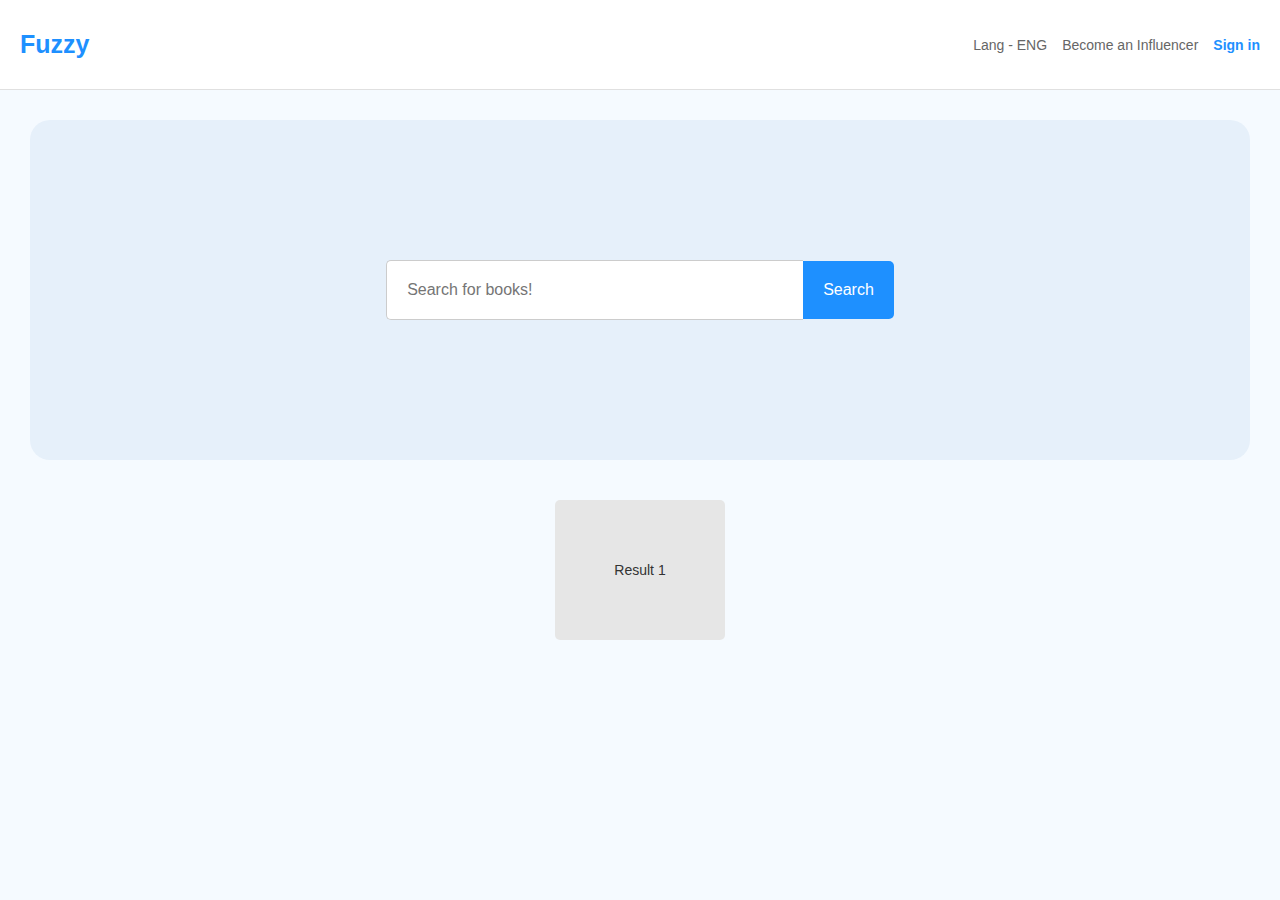
<file: Lecture15_Pr(JS)/index.html>
<!DOCTYPE html>
<html lang="en">
<head>
    <meta charset="UTF-8">
    <meta name="viewport" content="width=device-width, initial-scale=1.0">
    <title>Fuzzy - Books Search</title>
    <link rel="stylesheet" href="styles.css">
</head>
<body>
    <div class="header">
        <div class="logo">Fuzzy</div>
        <div class="nav-links">
            <a href="#">Lang - ENG</a>
            <a href="#">Become an Influencer</a>
            <a href="#" class="join">Sign in</a>
        </div>
    </div>

    <div class="search-section">
        <input type="text" id="searchInput" placeholder="Search for books!">
        <button onclick="searchBooks()">Search</button>
    </div>

    <div class="results" id="results">

        <div class="card" id="card1">Result 1</div>
        <!-- <div class="card" id="card2">Result 2</div>
        <div class="card" id="card3">Result 3</div>
         -->
    </div>

    <script src="scripts.js"></script>
</body>
</html>
</file>
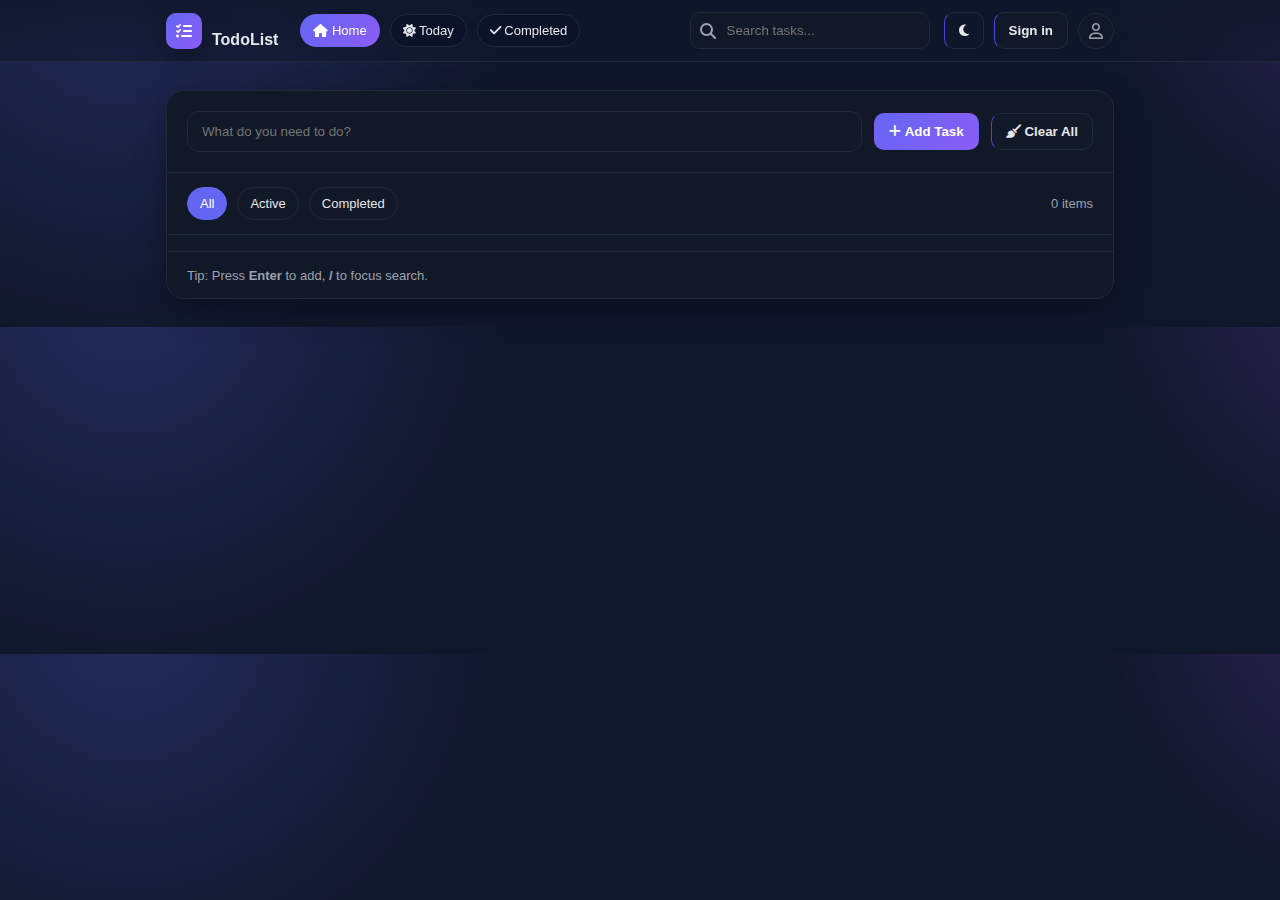
<file: Lecture18Pr(To_do_List_pro )/index.html>
<!DOCTYPE html>
<html lang="en">

<head>
    <meta charset="UTF-8" />
    <meta name="viewport" content="width=device-width, initial-scale=1" />
    <title>To-Do List Pro</title>
   


    <link href="https://cdnjs.cloudflare.com/ajax/libs/font-awesome/6.5.0/css/all.min.css" rel="stylesheet">

    <link rel="stylesheet" href="style.css">
     
</head>

<body>

    <nav class="nav" id="nav">
        <div class="nav-wrap">
            <div class="brand">
                <div class="logo"><i class="fa-solid fa-list-check"></i></div>
                <div>TodoList</div>
            </div>

            <div class="nav-links">
                <button class="chip active" data-link="home"><i class="fa-solid fa-house"></i> Home</button>
                <button class="chip" data-link="today"><i class="fa-solid fa-sun"></i> Today</button>
                <button class="chip" data-link="completed"><i class="fa-solid fa-check"></i> Completed</button>
            </div>

            <div class="spacer"></div>

            <div class="search">
                <i class="fa-solid fa-magnifying-glass"></i>
                <input id="search" type="text" placeholder="Search tasks...">
            </div>

            <div class="actions">
                <button id="theme" class="btn ghost" title="Toggle theme"><i class="fa-solid fa-moon"></i></button>
                <button class="btn">Sign in</button>
                <div class="avatar"><i class="fa-regular fa-user"></i></div>
            </div>
        </div>
    </nav>


    <main class="wrap">
        <section class="card">
            <div class="header">
                <input id="newTask" type="text" placeholder="What do you need to do?" />
                <button id="add" class="btn primary"><i class="fa-solid fa-plus"></i> Add Task</button>
                <button id="clearAll" class="btn"><i class="fa-solid fa-broom"></i> Clear All</button>
            </div>

            <div class="toolbar">
                <div class="pill active" data-filter="all">All</div>
                <div class="pill" data-filter="active">Active</div>
                <div class="pill" data-filter="done">Completed</div>
                <span class="muted" id="count">0 items</span>
            </div>

            <div class="list" id="list"></div>

            <div class="footer">
                <span class="muted">Tip: Press <b>Enter</b> to add, <b>/</b> to focus search.</span>
            </div>
        </section>
    </main>


    <script src="script.js"></script>
</body>

</html>
</file>
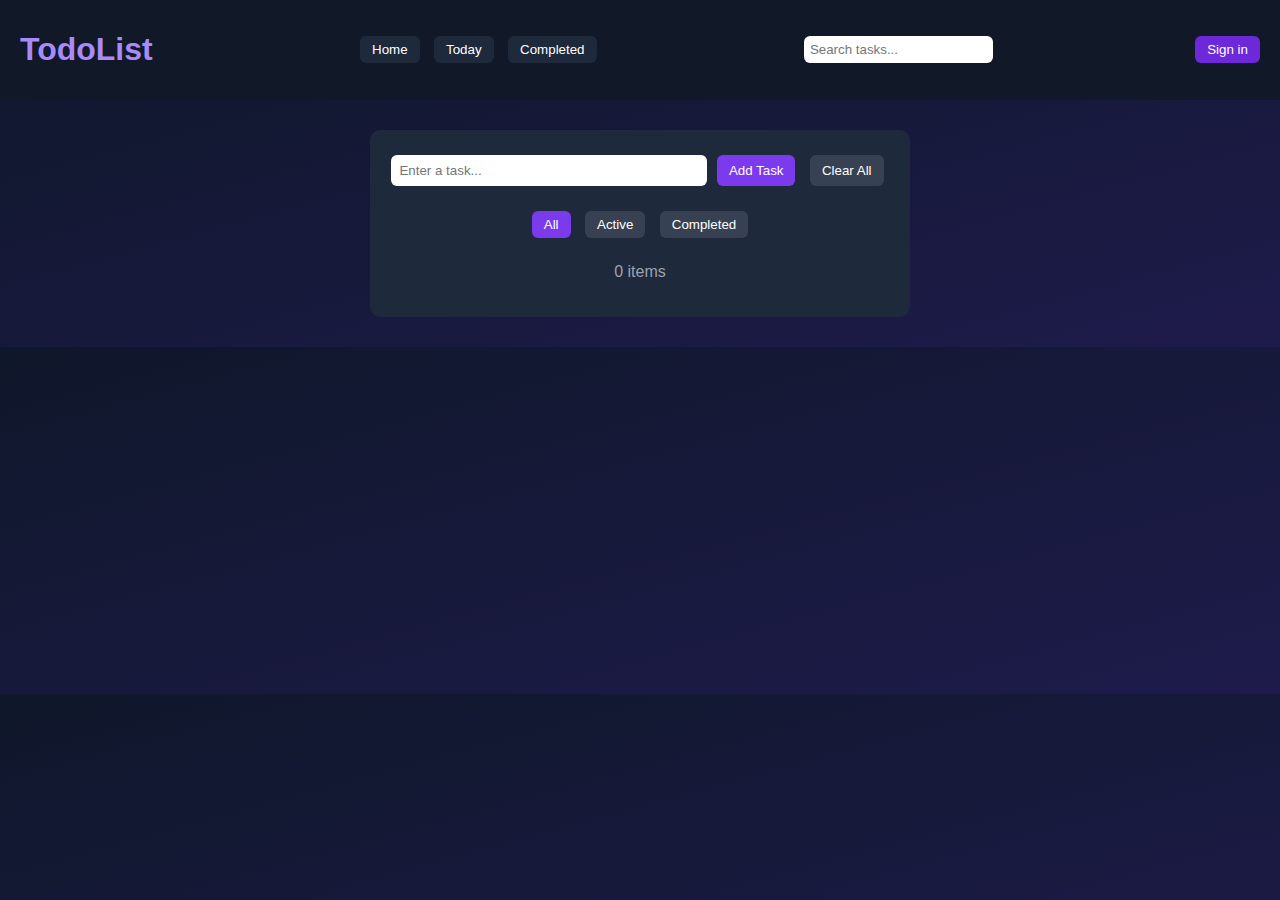
<file: PR_(To_do_List_pro )/index.html>
<!DOCTYPE html>
<html lang="en">
<head>
  <meta charset="UTF-8">
  <meta name="viewport" content="width=device-width, initial-scale=1.0">
  <title>To-Do List Pro</title>
  <link rel="stylesheet" href="style.css">
</head>
<body>
  <header class="navbar">
    <h1 class="logo">TodoList</h1>
    <nav>
      <button class="nav-btn">Home</button>
      <button class="nav-btn">Today</button>
      <button class="nav-btn">Completed</button>
    </nav>
    <input type="text" id="searchBox" placeholder="Search tasks...">
    <button id="signInBtn">Sign in</button>
  </header>

  <main class="main">
    <div class="todo-box">
      <input type="text" id="taskInput" placeholder="Enter a task...">
      <button id="addBtn">Add Task</button>
      <button id="clearBtn">Clear All</button>

      <div class="filters">
        <button class="filter-btn active" data-filter="all">All</button>
        <button class="filter-btn" data-filter="active">Active</button>
        <button class="filter-btn" data-filter="completed">Completed</button>
      </div>

      <ul id="taskList"></ul>
      <p id="taskCount">0 items</p>
    </div>
  </main>

  <script src="script.js"></script>
</body>
</html>
</file>
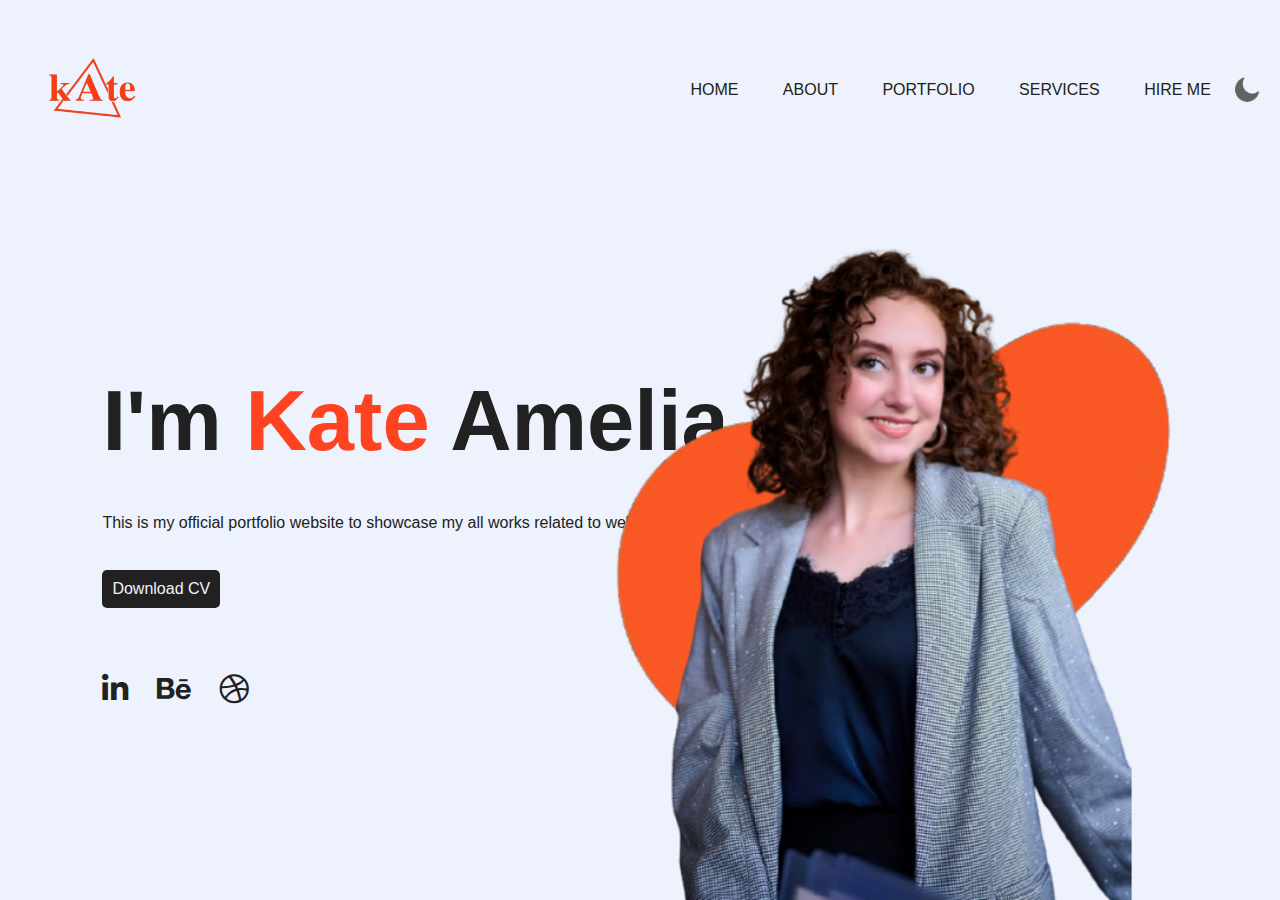
<file: PR_Website DARK MODE/index.html>
<!DOCTYPE html>
<html lang="en">
<head>
    <meta charset="UTF-8">
    <meta name="viewport" content="width=device-width, initial-scale=1.0">
    <title>Portfolio Website</title>
    <link rel="stylesheet" href="style.css">
    <link rel="stylesheet" href="https://cdnjs.cloudflare.com/ajax/libs/font-awesome/5.15.3/css/all.min.css">
</head>
<body>
    <div class="hero">
        <nav>
            <img src="kAte_logo.png" class="logo">
            <ul>
                <li><a href="#">HOME</a></li>
                <li><a href="#">ABOUT</a></li>
                <li><a href="#">PORTFOLIO</a></li>
                <li><a href="#">SERVICES</a></li>
                <li><a href="#">HIRE ME</a></li>
            </ul>
            <img src="moon.png" id="icon">
        </nav>

        <div class="info">
            <h1>I'm <span>Kate </span> Amelia</h1>
            <p>This is my official portfolio website to showcase my all works related to web development and UI design.</p>
            <a href="#">Download CV</a>
        </div>

        <div class="img-box">
            <img src="pattern.jpg.png" class="back-img">
            <img src="girl.jpg.png" class="main-img">
        </div>

        <div class="social-links">
            <a href="#"><i class="fab fa-linkedin-in"></i></a>
            <a href="#"><i class="fab fa-behance"></i></a>
            <a href="#"><i class="fab fa-dribbble"></i></a>
        </div>
    </div>
    
    <script src="script.js"></script>
</body>
</html>
</file>
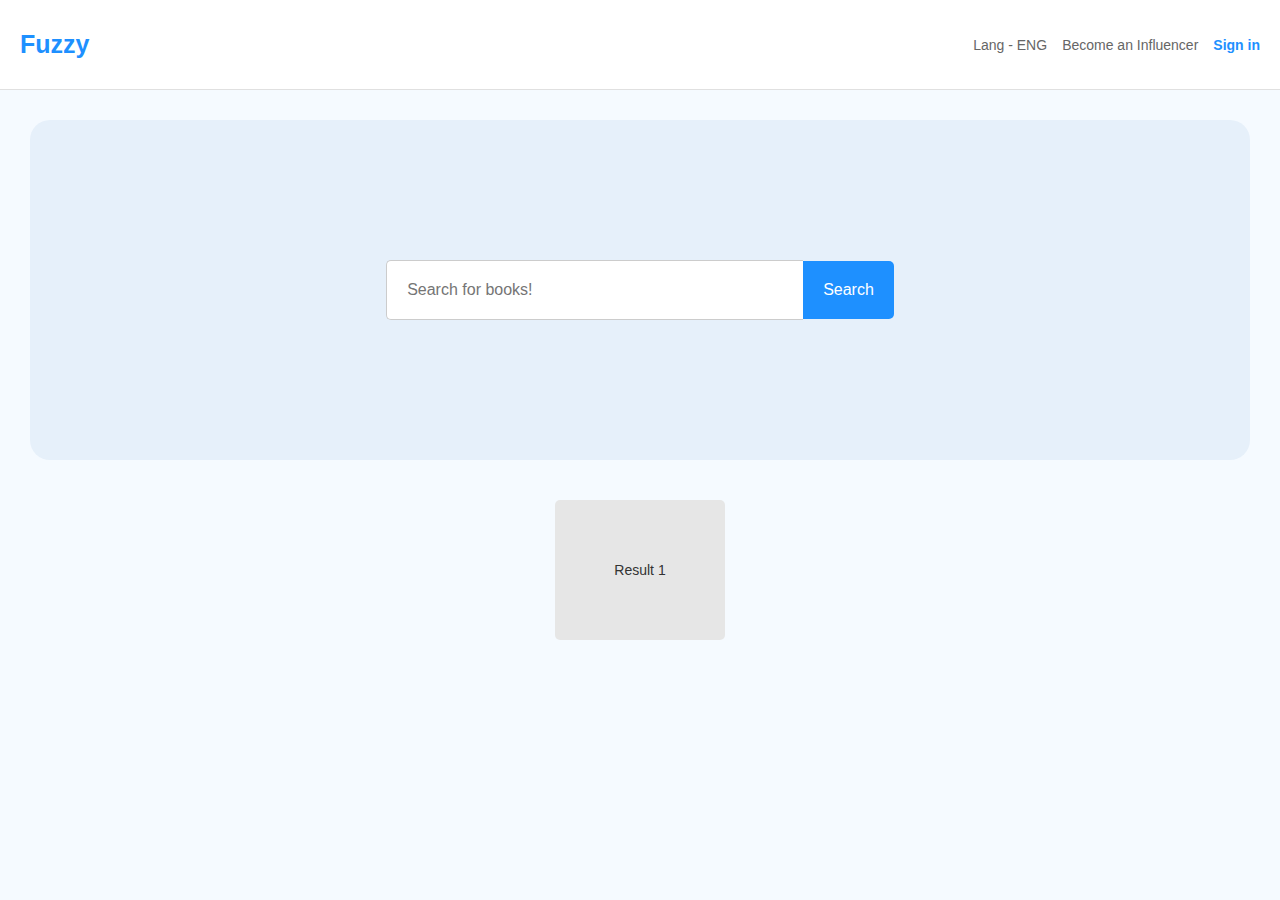
<file: Fuzzy_Pr(JS)/Project_Fuzzy.html>
<!DOCTYPE html>
<html lang="en">
<head>
    <meta charset="UTF-8">
    <meta name="viewport" content="width=device-width, initial-scale=1.0">
    <title>Fuzzy - Books Search</title>
    <link rel="stylesheet" href="styles.css">
</head>
<body>
    <div class="header">
        <div class="logo">Fuzzy</div>
        <div class="nav-links">
            <a href="#">Lang - ENG</a>
            <a href="#">Become an Influencer</a>
            <a href="#" class="join">Sign in</a>
        </div>
    </div>

    <div class="search-section">
        <input type="text" id="searchInput" placeholder="Search for books!">
        <button onclick="searchBooks()">Search</button>
    </div>

    <div class="results" id="results">

        <div class="card" id="card1">Result 1</div>
        <!-- <div class="card" id="card2">Result 2</div>
        <div class="card" id="card3">Result 3</div>
         -->
    </div>

    <script src="scripts.js"></script>
</body>
</html>
</file>
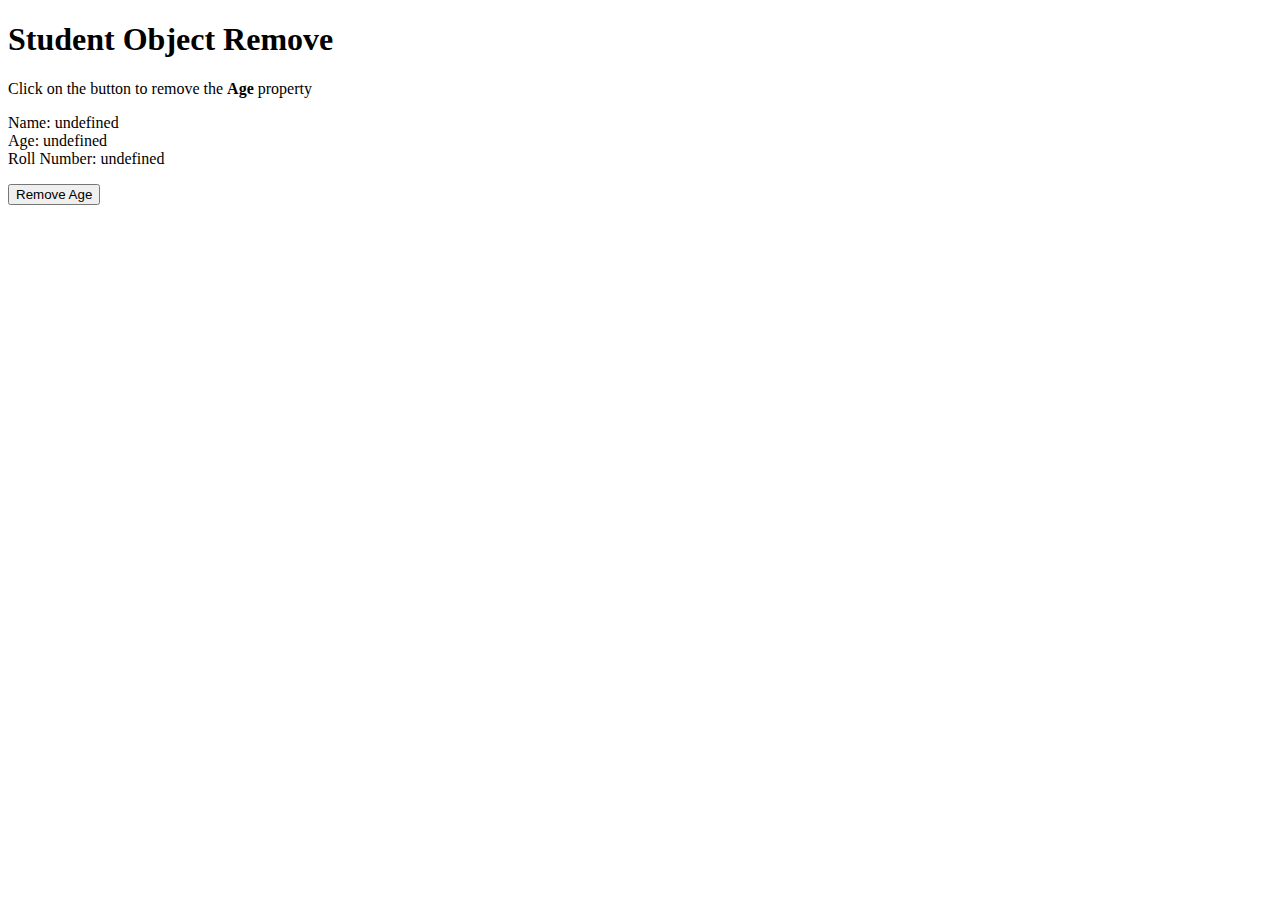
<file: Lecture16_Age/Age_Dlt.html>
<!DOCTYPE html>
<html lang="en">

<head>
    <meta charset="UTF-8">
    <meta name="viewport" content="width=device-width, initial-scale=1.0">
    <title>Student Object Remove</title>
    
</head>
<body>
    <h1>Student Object Remove</h1>
    <p>Click on the button to remove the <b>Age</b> property</p>
    <p id="demo"></p>
    <button onclick="removeAge()">Remove Age</button>

    <script>
        let student = {
            Name: "Prachi",
            Age: 19,
            Rollno: 29,
        };

function displayStudent() {
    let result = "Name: " + student.name + "<br>Age: " + student.age + "<br>Roll Number: " + student.rollno;
    document.getElementById("demo").innerHTML = result;

     }

        function removeAge() {
            if (student.hasOwnProperty('age')) {
                delete student.age;
            }
            displayStudent();
        }
        displayStudent();
    </script>
</body>

</html>
</file>
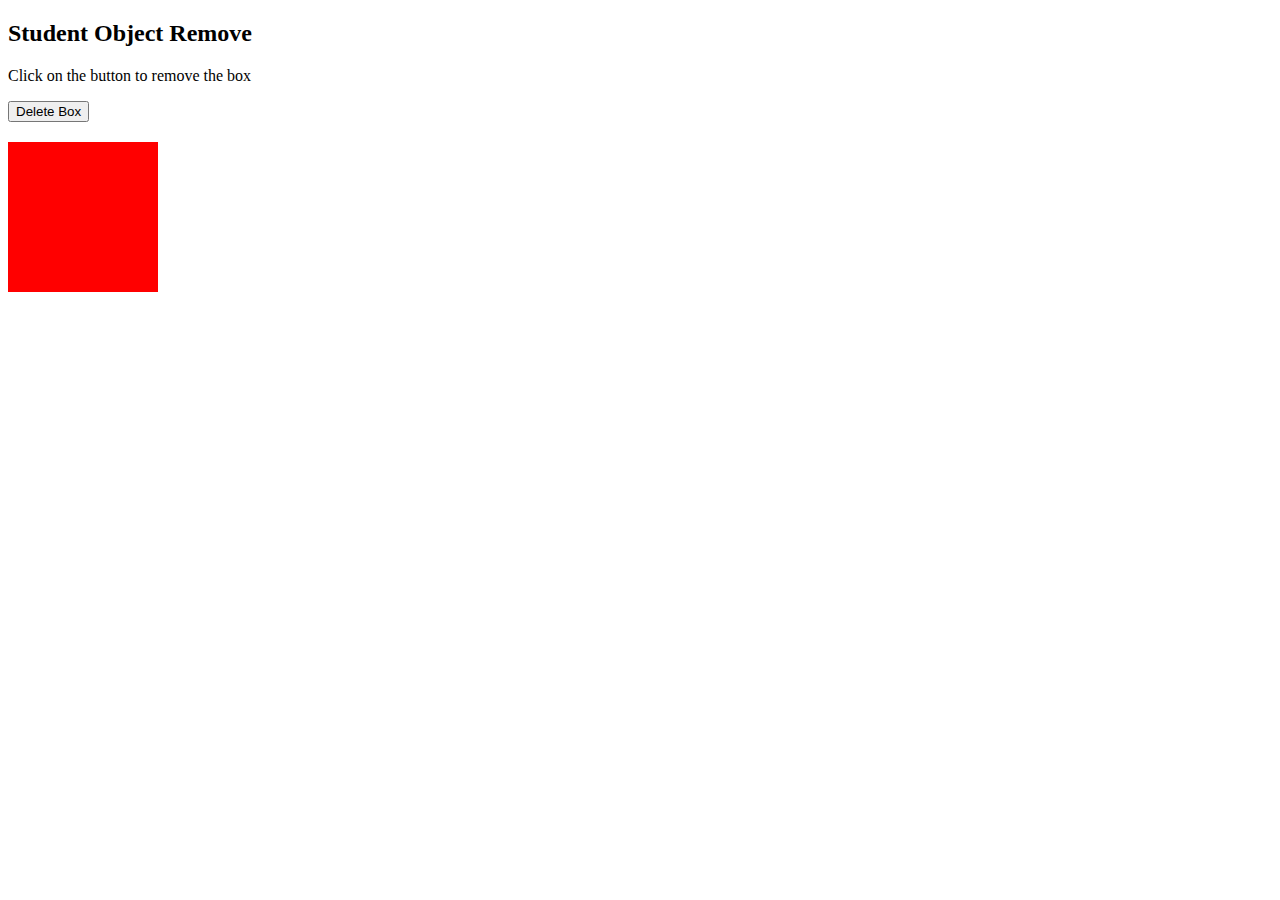
<file: Lecture16_Age/box_remove.html>
<!DOCTYPE html>
<html>
<head>
    <title>Button Click</title>
    
</head>
<body>
    <h2>Student Object Remove</h2>
    <p>Click on the button to remove the box</p>

<button onclick="deleteBox()">Delete Box</button>
<div id="box" style="width:150px; height:150px; background-color:red; margin-top:20px;"></div>

<script>
    function deleteBox() {
        var box = document.getElementById("box");
        box.remove(); 
    }
</script>
</body>
</html>
</file>
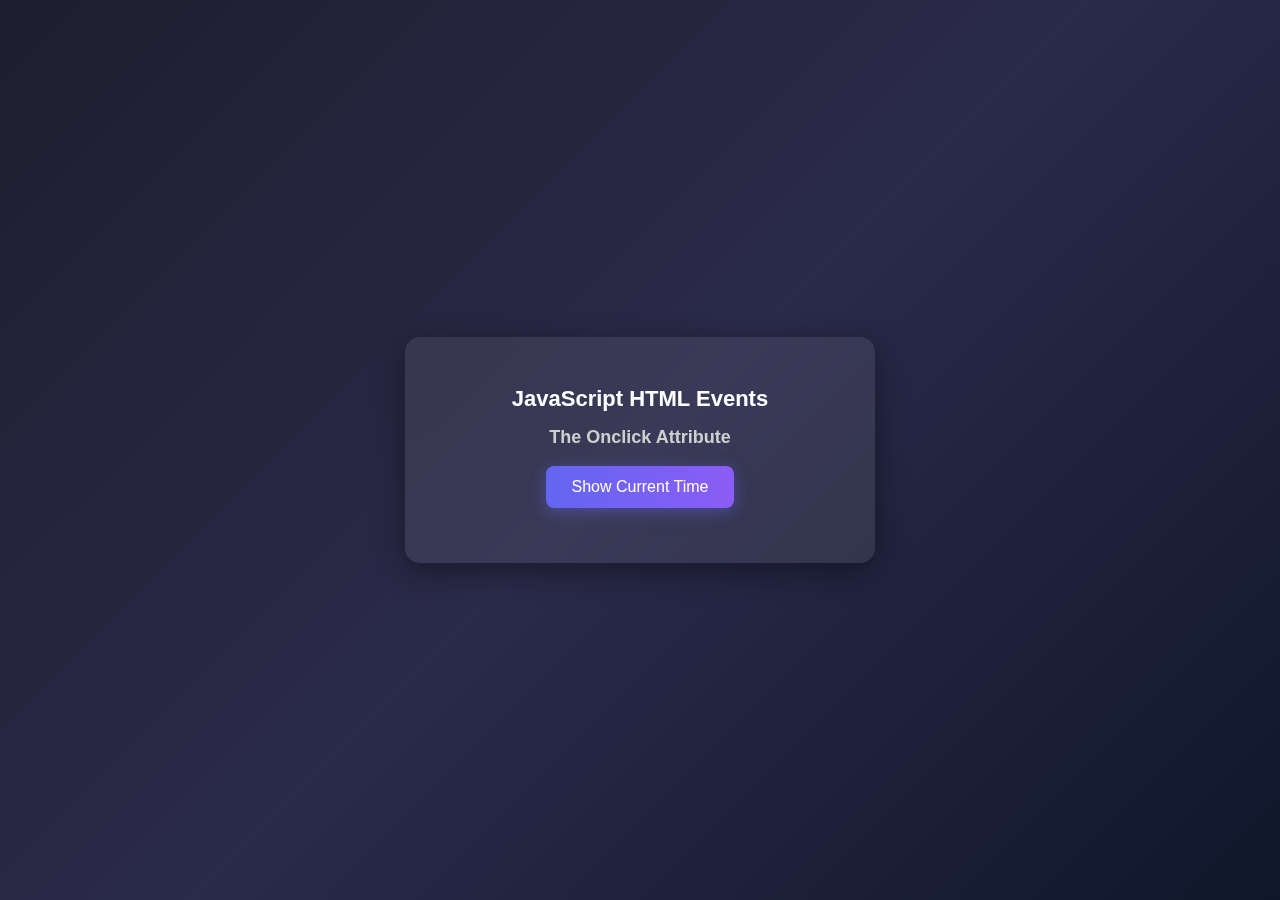
<file: Lecture20Pr_(Time)/time.html>
<!DOCTYPE html>
<html lang="en">
<head>
  <meta charset="UTF-8">
  <meta name="viewport" content="width=device-width, initial-scale=1.0">
  <title>Use of onclick</title>
  <link rel="stylesheet" href="style.css">
</head>
<body>

  <div class="container">
    <h1>JavaScript HTML Events</h1>
    <h2>The Onclick Attribute</h2>
    <button onclick="showTime()">Show Current Time</button>
    <p id="demo"></p>
  </div>

  <script src="script.js"></script>
</body>
</html>
</file>
<file: Lecture15_Pr(JS)/styles.css>
body {
         font-family: Arial, sans-serif;
        background-color: #f5faff;
        margin: 0;
        padding: 0;
        }
    .header {
            display: flex;
            justify-content: space-between;
            align-items: center;
            padding: 30px 20px;
            background-color: #fff;
            border-bottom: 1px solid #e0e0e0;
        }
        .header .logo {
            color: #1e90ff;
            font-size: 25px;
            font-weight: bold;
        }
        .header .nav-links {
            display: flex;
            align-items: center;
        }
        .header .nav-links a {
            margin-left: 15px;
            text-decoration: none;
            color: #666;
            font-size: 14px;
        }
        .header .nav-links a.join {
            color: #1e90ff;
            font-weight: bold;
        }
        .search-section {
            display: flex;
            justify-content: center;
            align-items: center;
            background-color: #e6f0fa;
            padding: 140px;
            margin: 30px;
            border-radius: 20px;
        }
        .search-section input {
            width: 40%;
            padding: 20px;
            border: 1px solid #ccc;
            border-right: none;
            border-radius: 5px 0 0 5px;
            outline: none;
            font-size: 16px;
            color: #999;
        }
        .search-section button {
            padding: 20px 20px;
            background-color: #1e90ff;
            color: white;
            border: none;
            border-radius: 0 5px 5px 0;
            cursor: pointer;
            font-size: 16px;
        }
        .results {
            display: flex;
            justify-content: center;
            gap: 30px;
            padding: 10px;
        }
        .card {
            width: 150px;
            height: 120px;
            background-color: #e6e6e6;
            border-radius: 5px;
            display: flex;
            align-items: center;
            justify-content: center;
            text-align: center;
            padding: 10px;
            font-size: 14px;
            color: #333;
        }
</file>
<file: Lecture18Pr(To_do_List_pro )/style.css>
:root {
    --bg: #0f172a;
    --card: #111827;
    --text: #e5e7eb;
    --muted: #9ca3af;
    --primary: #6366f1;
    --primary-2: #4f46e5;
    --danger: #ef4444;
    --ok: #22c55e;
    --border: #1f2937;
    --chip: #0b1328;
    --shadow: 0 10px 30px rgba(0, 0, 0, .35);
}

:root.light {
    --bg: #f5f7fb;
    --card: #ffffff;
    --text: #0f172a;
    --muted: #6b7280;
    --primary: #5850ec;
    --primary-2: #4a46dd;
    --danger: #dc2626;
    --ok: #16a34a;
    --border: #e5e7eb;
    --chip: #eef2ff;
    --shadow: 0 10px 25px rgba(0, 0, 0, .08);
}

*{

    box-sizing: border-box
}

body {
    margin: 0;
    font-family: 'Segoe UI', Tahoma, Geneva, Verdana, sans-serif;
    background:
        radial-gradient(60rem 60rem at 10% -10%, rgba(99, 102, 241, .25), transparent 40%),
        radial-gradient(50rem 50rem at 110% -20%, rgba(168, 85, 247, .25), transparent 40%),
        var(--bg);
    color: var(--text);
}

/* Navbar */
.nav {
    position: sticky;
    top: 0;
    z-index: 50;
    backdrop-filter: blur(10px);
    background: linear-gradient(to bottom, rgba(15, 23, 42, .85), rgba(15, 23, 42, .55));
    border-bottom: 1px solid var(--border);
}

.nav.light {
    background: linear-gradient(to bottom, rgba(255, 255, 255, .85), rgba(255, 255, 255, .65));
}

.nav-wrap {
    max-width: 980px;
    margin: 0 auto;
    padding: 12px 16px;
    display: flex;
    align-items: center;
    gap: 14px;
}

.brand {
    display: flex;
    align-items: flex-end;
    gap: 10px;
    font-weight: 700;
}

.brand .logo {
    width: 36px;
    height: 36px;
    display: grid;
    place-items: center;
    border-radius: 10px;
    background: linear-gradient(135deg, var(--primary), #8b5cf6);
    color: white;
    box-shadow: var(--shadow);
}

.nav-links {
    display: flex;
    gap: 10px;
    margin-left: 8px;
    flex-wrap: wrap;
}

.chip {
    padding: 8px 12px;
    border: 1px solid var(--border);
    border-radius: 999px;
    background: var(--chip);
    color: var(--text);
    font-size: 13px;
    cursor: pointer;
    transition: .2s;
}

.chip:hover {
    border-color: var(--primary);
}

.chip.active {
    background: linear-gradient(135deg, var(--primary), #8b5cf6);
    color: #fff;
    border-color: transparent;
}

.spacer {
    flex: 1;
}

.search {
    position: relative;
    width: 240px;
    max-width: 40vw;
}

.search input {
    width: 100%;
    padding: 10px 34px 10px 36px;
    border-radius: 10px;
    border: 1px solid var(--border);
    background: var(--card);
    color: var(--text);
}

.search i {
    position: absolute;
    left: 10px;
    top: 50%;
    transform: translateY(-50%);
    color: var(--muted);
}

.actions {
    display: flex;
    align-items: center;
    gap: 10px;
}

.btn {
    padding: 10px 14px;
    border-radius: 10px;
    border: 1px solid var(--border);
    background: var(--card);
    color: var(--text);
    cursor: pointer;
    transition: .2s;
    font-weight: 600;
    border-left-color: #4a46dd;
}

.btn.primary {
    background: linear-gradient(135deg, var(--primary), #8b5cf6);
    color: #fff;
    border-color: transparent;
}

.btn.ghost {
    background: transparent;
}

.avatar {
    width: 36px;
    height: 36px;
    border-radius: 50%;
    display: grid;
    place-items: center;
    background: var(--card);
    border: 1px solid var(--border);
    color: var(--muted);
}

/* App card */
.wrap {
    max-width: 980px;
    margin: 28px auto;
    padding: 0 16px;
}

.card {
    background: var(--card);
    border: 1px solid var(--border);
    border-radius: 18px;
    box-shadow: var(--shadow);
}

.header {
    padding: 20px;
    display: flex;
    gap: 12px;
    align-items: center;
    border-bottom: 1px solid var(--border);
}

.header input {
    flex: 1;
    padding: 12px 14px;
    border-radius: 12px;
    border: 1px solid var(--border);
    background: transparent;
    color: var(--text);
}

.toolbar {
    padding: 14px 20px;
    display: flex;
    align-items: center;
    gap: 10px;
    border-bottom: 1px solid var(--border);
}

.pill {
    padding: 8px 12px;
    border: 1px solid var(--border);
    border-radius: 999px;
    cursor: pointer;
    font-size: 13px;
}

.pill.active {
    border-color: var(--primary);
    color: #fff;
    background: var(--primary);
}

.muted {
    color: var(--muted);
    font-size: 13px;
    margin-left: auto;
}

.list {
    padding: 6px 8px 10px;
}

.item {
    display: flex;
    gap: 10px;
    align-items: center;
    padding: 12px;
    border-radius: 12px;
    border: 1px solid var(--border);
    margin: 10px;
    transition: .18s;
}

.item.done .title input {
    text-decoration: line-through;
    color: var(--muted);
}

.check {
    width: 22px;
    height: 22px;
    display: grid;
    place-items: center;
    border-radius: 6px;
    border: 1px solid var(--border);
    cursor: pointer;
}

.item.done .check {
    background: var(--ok);
    color: #fff;
    border-color: transparent;
}

.title {
    flex: 1;
}

.title input {
    width: 100%;
    background: transparent;
    border: none;
    color: var(--text);
    font-size: 15px;
}

.ghost-btn {
    border: none;
    background: transparent;
    color: var(--muted);
    cursor: pointer;
    padding: 8px;
    border-radius: 8px;
}

.ghost-btn:hover {
    color: var(--text);
    background: rgba(127, 127, 127, .08);
}

.tag {
    font-size: 12px;
    padding: 6px 8px;
    border-radius: 999px;
    border: 1px solid var(--border);
    color: var(--muted);
}

.footer {
    padding: 14px 20px;
    border-top: 1px solid var(--border);
}
</file>
<file: PR_(To_do_List_pro )/style.css>
body {
  margin: 0;
  font-family: Arial, sans-serif;
  background: linear-gradient(to bottom right, #0f172a, #1e1b4b);
  color: #fff;
}

.navbar {
  display: flex;
  align-items: center;
  justify-content: space-between;
  background: #111827;
  padding: 10px 20px;
}

.logo {
  color: #a78bfa;
}

.nav-btn {
  background: #1e293b;
  border: none;
  color: #fff;
  padding: 6px 12px;
  border-radius: 6px;
  margin: 0 5px;
  cursor: pointer;
}

.nav-btn:hover {
  background: #4c1d95;
}

#searchBox {
  padding: 6px;
  border-radius: 6px;
  border: none;
}

#signInBtn {
  padding: 6px 12px;
  background: #6d28d9;
  border: none;
  color: #fff;
  border-radius: 6px;
  cursor: pointer;
}

.main {
  display: flex;
  justify-content: center;
  padding: 30px;
}

.todo-box {
  background: #1e293b;
  padding: 20px;
  border-radius: 10px;
  width: 500px;
  text-align: center;
}

#taskInput {
  width: 60%;
  padding: 8px;
  border-radius: 6px;
  border: none;
}

#addBtn, #clearBtn {
  padding: 8px 12px;
  margin: 5px;
  border: none;
  border-radius: 6px;
  cursor: pointer;
}

#addBtn {
  background: #7c3aed;
  color: white;
}

#addBtn:hover {
  background: #6d28d9;
}

#clearBtn {
  background: #374151;
  color: white;
}

#clearBtn:hover {
  background: #1f2937;
}

.filters {
  margin-top: 15px;
}

.filter-btn {
  background: #374151;
  border: none;
  color: #fff;
  padding: 6px 12px;
  margin: 5px;
  border-radius: 6px;
  cursor: pointer;
}

.filter-btn.active {
  background: #7c3aed;
}

#taskList {
  list-style: none;
  padding: 0;
  margin-top: 20px;
}

li {
  background: #334155;
  padding: 10px;
  margin: 5px 0;
  border-radius: 6px;
  display: flex;
  justify-content: space-between;
  align-items: center;
}

li.completed {
  text-decoration: line-through;
  color: gray;
}

.delete-btn {
  background: #ef4444;
  border: none;
  color: white;
  padding: 4px 10px;
  border-radius: 6px;
  cursor: pointer;
}

#taskCount {
  margin-top: 15px;
  color: #9ca3af;
}
</file>
<file: PR_Website DARK MODE/style.css>
* {
    margin: 0;
    padding: 0;
    box-sizing: border-box;
}

:root {
    --primary-color: #edf2fc;
    --secondary-color: #212121;
    --accent-color: #ff4321;
}

.dark-theme {
    --primary-color: #000106;
    --secondary-color: #fff;
}

body {
    background: var(--primary-color);
    font-family: sans-serif;
    position: relative;
    transition: background 0.5s, color 0.5s;
}

.hero {
    height: 100vh;
    width: 100%;
    background: var(--primary-color);
    font-family: sans-serif;
    position: relative;
}

nav {
    width: 97%;
    margin: auto;
    padding: 20px 0;
    display: flex;
    align-items: center;
    justify-content: space-between;
}

.logo {
    width: 140px;
    cursor: pointer;
}

nav ul {
    flex: 1;
    text-align: right;
}

nav ul li {
    display: inline-block;
    list-style: none;
    margin: 10px 20px;
}

nav ul li a {
    text-decoration: none;
    color: var(--secondary-color);
    transition: color 0.3s;
}

nav ul li a:hover {
    color: var(--accent-color);
}

#icon {
    width: 30px;
    cursor: pointer;
}

.info {
    margin-left: 8%;
    margin-top: 15%;
}

.info h1 {
    font-size: 85px;
    color: var(--secondary-color);
    margin-bottom: 40px;
}

.info h1 span {
    color: var(--accent-color);
}

span {
    color: var(--accent-color);
}

.info p {
    color: var(--secondary-color);
    line-height: 25px;
}

.info a {
    background: var(--secondary-color);
    padding: 10px 10px;
    text-decoration: none;
    color: var(--primary-color);
    display: inline-block;
    margin: 35px 0;
    border-radius: 5px;
}

.img-box {
    width: 45%;
    height: 80%;
    position: absolute;
    bottom: 0;
    right: 100px;
}

.img-box img {
    height: 100%;
    position: absolute;
    left: 50%;
    bottom: 0;
    transform: translateX(-50%);
    transition: bottom 1s, left 1s;
}

.img-box:hover .back-img {
    bottom: 60px;
}

.img-box:hover .main-img {
    left: 54%;
}

.social-links {
    margin-left: 8%;
    font-size: 30px;
    margin-top: 30px;
}

.social-links a {
    color: var(--secondary-color);
    margin-right: 20px;
    transition: color 0.5s;
}

.social-links a:hover {
    color: var(--accent-color);
}
</file>
<file: Fuzzy_Pr(JS)/styles.css>
body {
         font-family: Arial, sans-serif;
        background-color: #f5faff;
        margin: 0;
        padding: 0;
        }
    .header {
            display: flex;
            justify-content: space-between;
            align-items: center;
            padding: 30px 20px;
            background-color: #fff;
            border-bottom: 1px solid #e0e0e0;
        }
        .header .logo {
            color: #1e90ff;
            font-size: 25px;
            font-weight: bold;
        }
        .header .nav-links {
            display: flex;
            align-items: center;
        }
        .header .nav-links a {
            margin-left: 15px;
            text-decoration: none;
            color: #666;
            font-size: 14px;
        }
        .header .nav-links a.join {
            color: #1e90ff;
            font-weight: bold;
        }
        .search-section {
            display: flex;
            justify-content: center;
            align-items: center;
            background-color: #e6f0fa;
            padding: 140px;
            margin: 30px;
            border-radius: 20px;
        }
        .search-section input {
            width: 40%;
            padding: 20px;
            border: 1px solid #ccc;
            border-right: none;
            border-radius: 5px 0 0 5px;
            outline: none;
            font-size: 16px;
            color: #999;
        }
        .search-section button {
            padding: 20px 20px;
            background-color: #1e90ff;
            color: white;
            border: none;
            border-radius: 0 5px 5px 0;
            cursor: pointer;
            font-size: 16px;
        }
        .results {
            display: flex;
            justify-content: center;
            gap: 30px;
            padding: 10px;
        }
        .card {
            width: 150px;
            height: 120px;
            background-color: #e6e6e6;
            border-radius: 5px;
            display: flex;
            align-items: center;
            justify-content: center;
            text-align: center;
            padding: 10px;
            font-size: 14px;
            color: #333;
        }
</file>
<file: Lecture20Pr_(Time)/style.css>
body {
  font-family: 'Segoe UI', Tahoma, Geneva, Verdana, sans-serif;
  background: linear-gradient(135deg, #1e1e2f, #2a2a4a, #0f172a);
  display: flex;
  justify-content: center;
  align-items: center;
  height: 100vh;
  margin: 0;
  color: #e0e0e0;
}

.container {
  background: rgba(255, 255, 255, 0.08); /* glass effect */
  padding: 35px 45px;
  border-radius: 15px;
  text-align: center;
  box-shadow: 0 8px 30px rgba(0,0,0,0.4);
  backdrop-filter: blur(12px);
  width: 380px;
}

h1 {
  margin-bottom: 8px;
  color: #fff;
  font-size: 22px;
}

h2 {
  margin-bottom: 18px;
  color: #cfcfcf;
  font-size: 18px;
}

button {
  background: linear-gradient(90deg, #6366f1, #8b5cf6);
  color: white;
  border: none;
  padding: 12px 26px;
  font-size: 16px;
  border-radius: 8px;
  cursor: pointer;
  transition: all 0.3s ease;
  box-shadow: 0 4px 15px rgba(99, 102, 241, 0.4);
}

button:hover {
  background: linear-gradient(90deg, #8b5cf6, #6366f1);
  transform: scale(1.05);
  box-shadow: 0 6px 20px rgba(139, 92, 246, 0.5);
}

#demo {
  margin-top: 20px;
  font-size: 20px;
  font-weight: bold;
  color: #ffffff;
}
</file>
